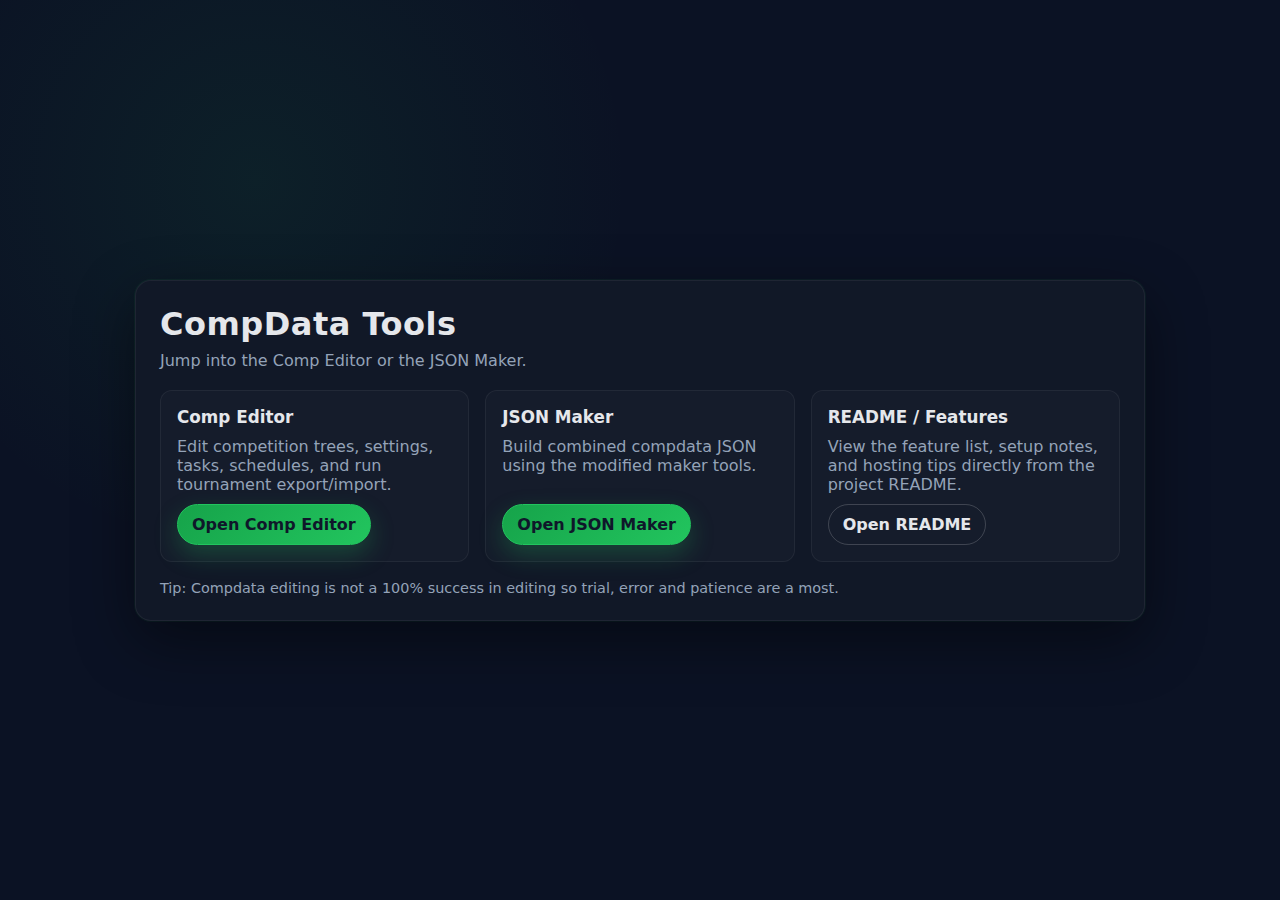
<file: index.html>
<!DOCTYPE html>
<html lang="en">
<head>
    <meta charset="UTF-8">
    <meta name="viewport" content="width=device-width, initial-scale=1.0">
    <title>CompData Tools</title>
    <style>
        :root {
            --bg: #0f172a;
            --card: #111827;
            --accent: #22c55e;
            --text: #e5e7eb;
            --muted: #94a3b8;
        }
        body {
            margin: 0;
            min-height: 100vh;
            display: flex;
            align-items: center;
            justify-content: center;
            background: radial-gradient(circle at 20% 20%, rgba(34,197,94,0.08), transparent 30%), #0b1224;
            color: var(--text);
            font-family: "Segoe UI", system-ui, -apple-system, sans-serif;
        }
        .shell {
            width: min(960px, 92vw);
            background: var(--card);
            border: 1px solid rgba(255,255,255,0.06);
            box-shadow: 0 20px 60px rgba(0,0,0,0.45), 0 0 0 1px rgba(34,197,94,0.08);
            border-radius: 16px;
            padding: 24px;
        }
        h1 {
            margin: 0 0 8px;
            letter-spacing: 0.5px;
        }
        p {
            margin: 0 0 20px;
            color: var(--muted);
        }
        .grid {
            display: grid;
            grid-template-columns: repeat(auto-fit, minmax(260px, 1fr));
            gap: 16px;
        }
        .card {
            background: rgba(255,255,255,0.02);
            border: 1px solid rgba(255,255,255,0.06);
            border-radius: 12px;
            padding: 16px;
            display: flex;
            flex-direction: column;
            gap: 10px;
            transition: transform 0.15s ease, border-color 0.15s ease;
        }
        .card:hover {
            transform: translateY(-2px);
            border-color: rgba(34,197,94,0.4);
        }
        .card h2 {
            margin: 0;
            font-size: 1.05rem;
        }
        .card p {
            margin: 0;
            color: var(--muted);
            flex: 1;
        }
        .actions {
            display: flex;
            gap: 10px;
            flex-wrap: wrap;
        }
        a.btn {
            display: inline-flex;
            align-items: center;
            justify-content: center;
            gap: 8px;
            padding: 10px 14px;
            border-radius: 999px;
            border: 1px solid var(--accent);
            color: var(--bg);
            background: linear-gradient(135deg, #16a34a, #22c55e);
            font-weight: 600;
            text-decoration: none;
            box-shadow: 0 10px 24px rgba(34,197,94,0.25);
            transition: transform 0.12s ease, box-shadow 0.12s ease;
        }
        a.btn.secondary {
            background: transparent;
            color: var(--text);
            border-color: rgba(255,255,255,0.18);
            box-shadow: none;
        }
        a.btn:hover {
            transform: translateY(-1px);
            box-shadow: 0 14px 30px rgba(34,197,94,0.35);
        }
        footer {
            margin-top: 18px;
            color: var(--muted);
            font-size: 0.9rem;
        }
    </style>
</head>
<body>
    <div class="shell">
        <h1>CompData Tools</h1>
        <p>Jump into the Comp Editor or the JSON Maker.</p>
        <div class="grid">
            <div class="card">
                <h2>Comp Editor</h2>
                <p>Edit competition trees, settings, tasks, schedules, and run tournament export/import.</p>
                <div class="actions">
                    <a class="btn" href="local.html">Open Comp Editor</a>
                </div>
            </div>
            <div class="card">
                <h2>JSON Maker</h2>
                <p>Build combined compdata JSON using the modified maker tools.</p>
                <div class="actions">
                    <a class="btn" href="jsonmaker/local.html">Open JSON Maker</a>
                </div>
            </div>
            <div class="card">
                <h2>README / Features</h2>
                <p>View the feature list, setup notes, and hosting tips directly from the project README.</p>
                <div class="actions">
                    <a class="btn secondary" href="README.md" target="_blank">Open README</a>
                </div>
            </div>
        </div>
        <footer>Tip: Compdata editing is not a 100% success in editing so trial, error and patience are a most.</footer>
    </div>
</body>
</html>
</file>
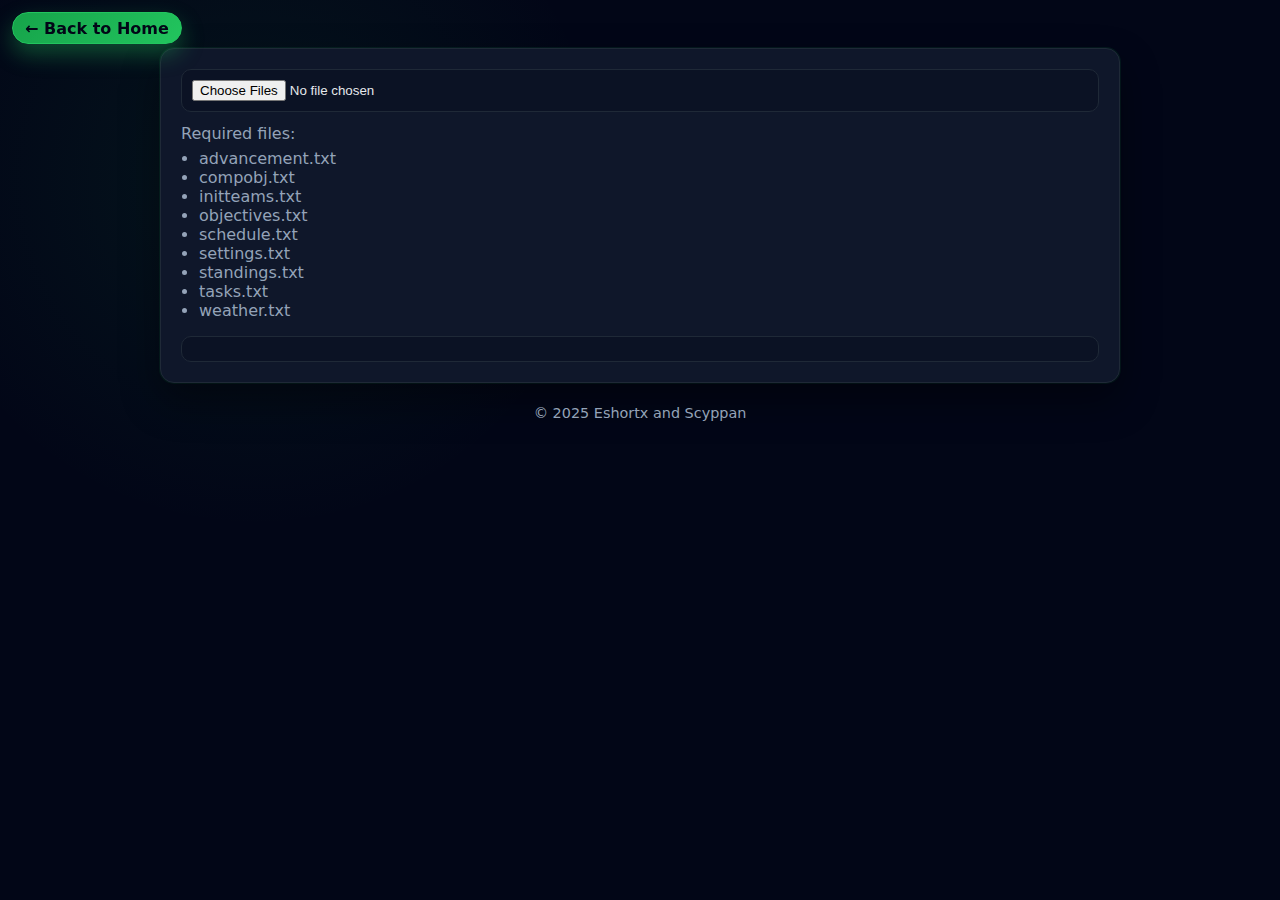
<file: jsonmaker/local.html>
<!DOCTYPE html>
<html lang="en">
<head>
    <meta charset="UTF-8">
    <meta name="viewport" content="width=device-width, initial-scale=1.0">
    <title>Compdata JSON Converter</title>
    <link rel="stylesheet" href="style.css">
    <script src="main.js" defer></script>
    <script src="validate.js" defer></script>
    <script src="data.js" defer></script>
    <script src="makejson.js" defer></script>
</head>
<body>
    <a class="back-button" href="../index.html">← Back to Home</a>
    
    <main>
        <div id="filesToJson" class="window">
            <form id="filesToJsonForm">
                <input type="file" id="files" name="files" multiple accept=".txt">
                <button id="downloadjsonbtn" type="submit" class="hidden" onclick="downloadDataAsJson()">Download JSON</button>
            </form>
            <div id="helperText">
                <p>Required files:</p>
                <ul>
                    <li>advancement.txt</li>
                    <li>compobj.txt</li>
                    <li>initteams.txt</li>
                    <li>objectives.txt</li>
                    <li>schedule.txt</li>
                    <li>settings.txt</li>
                    <li>standings.txt</li>
                    <li>tasks.txt</li>
                    <li>weather.txt</li>
                </ul>
            </div>
            <pre id="jsonOutput"></pre>
        </div>
        <div id="jsonToFiles" class="window hidden">
            <!-- Content for JSON to Files -->
        </div>
    </main>

    <footer>
        <p>&copy; 2025 Eshortx and Scyppan</p>
    </footer>

    <div id="modal" class="modal">
        <div class="modal-content">
            <span id="closeModal" class="close">&times;</span>
            <p id="modalMessage"></p>
        </div>
    </div>
</body>
</html>
</file>
<file: jsonmaker/style.css>
:root {
    --bg-body: #020617;
    --bg-card: #0b1224;
    --bg-panel: #0f172a;
    --accent: #22c55e;
    --text: #e5e7eb;
    --muted: #94a3b8;
    --border: #1f2937;
}

* {
    margin: 0;
    padding: 0;
    box-sizing: border-box;
}

body {
    font-family: 'Oswald', system-ui, -apple-system, BlinkMacSystemFont, "Segoe UI", sans-serif;
    min-height: 100vh;
    background:
        radial-gradient(circle at 20% 20%, rgba(34, 197, 94, 0.08), transparent 28%),
        #020617;
    color: var(--text);
    display: flex;
    flex-direction: column;
    align-items: center;
    padding: 48px 16px 32px;
}

.back-button {
    position: fixed;
    top: 12px;
    left: 12px;
    z-index: 1100;
    display: inline-flex;
    align-items: center;
    gap: 0.35rem;
    padding: 0.35rem 0.75rem;
    border-radius: 999px;
    border: 1px solid var(--accent);
    background: linear-gradient(135deg, #16a34a, #22c55e);
    color: #020617;
    font-weight: 600;
    text-decoration: none;
    box-shadow: 0 10px 22px rgba(34, 197, 94, 0.35);
}

.back-button:hover {
    transform: translateY(-1px);
    box-shadow: 0 14px 26px rgba(34, 197, 94, 0.45);
}

main {
    width: min(960px, 100%);
    display: flex;
    flex-direction: column;
    gap: 20px;
}

.window {
    background: var(--bg-panel);
    border: 1px solid var(--border);
    border-radius: 14px;
    padding: 20px;
    box-shadow: 0 18px 38px rgba(0,0,0,0.4), 0 0 0 1px rgba(34,197,94,0.1);
}

.hidden {
    display: none !important;
}

#helperText {
    margin-top: 12px;
    color: var(--muted);
}

#helperText ul {
    padding-left: 18px;
    margin-top: 6px;
}

input[type="file"] {
    color: var(--text);
    background: var(--bg-card);
    border: 1px solid var(--border);
    border-radius: 10px;
    padding: 10px;
    width: 100%;
}

button, #downloadjsonbtn {
    background: linear-gradient(135deg, #16a34a, #22c55e);
    color: #020617;
    border: 1px solid #16a34a;
    border-radius: 999px;
    padding: 10px 16px;
    font-weight: 700;
    cursor: pointer;
    box-shadow: 0 10px 22px rgba(34,197,94,0.25);
    transition: transform 0.12s ease, box-shadow 0.12s ease;
}

button:hover, #downloadjsonbtn:hover {
    transform: translateY(-1px);
    box-shadow: 0 14px 28px rgba(34,197,94,0.35);
}

#jsonOutput {
    margin-top: 16px;
    background: var(--bg-card);
    border: 1px solid var(--border);
    border-radius: 10px;
    padding: 12px;
    max-height: 380px;
    overflow: auto;
    color: var(--text);
    font-family: ui-monospace, SFMono-Regular, Consolas, "Liberation Mono", Menlo, monospace;
}

footer {
    width: 100%;
    text-align: center;
    padding: 12px;
    color: var(--muted);
    font-size: 0.9rem;
    margin-top: 10px;
}

.modal {
    display: none;
    position: fixed;
    z-index: 1000;
    inset: 0;
    background-color: rgba(0, 0, 0, 0.7);
}

.modal-content {
    background-color: var(--bg-panel);
    margin: 10% auto;
    padding: 24px;
    border: 1px solid var(--border);
    width: 80%;
    border-radius: 12px;
    box-shadow: 0 10px 24px rgba(0, 0, 0, 0.45);
}

.close {
    color: var(--muted);
    font-size: 28px;
    font-weight: bold;
    cursor: pointer;
}

.close:hover,
.close:focus {
    color: var(--text);
}
</file>
